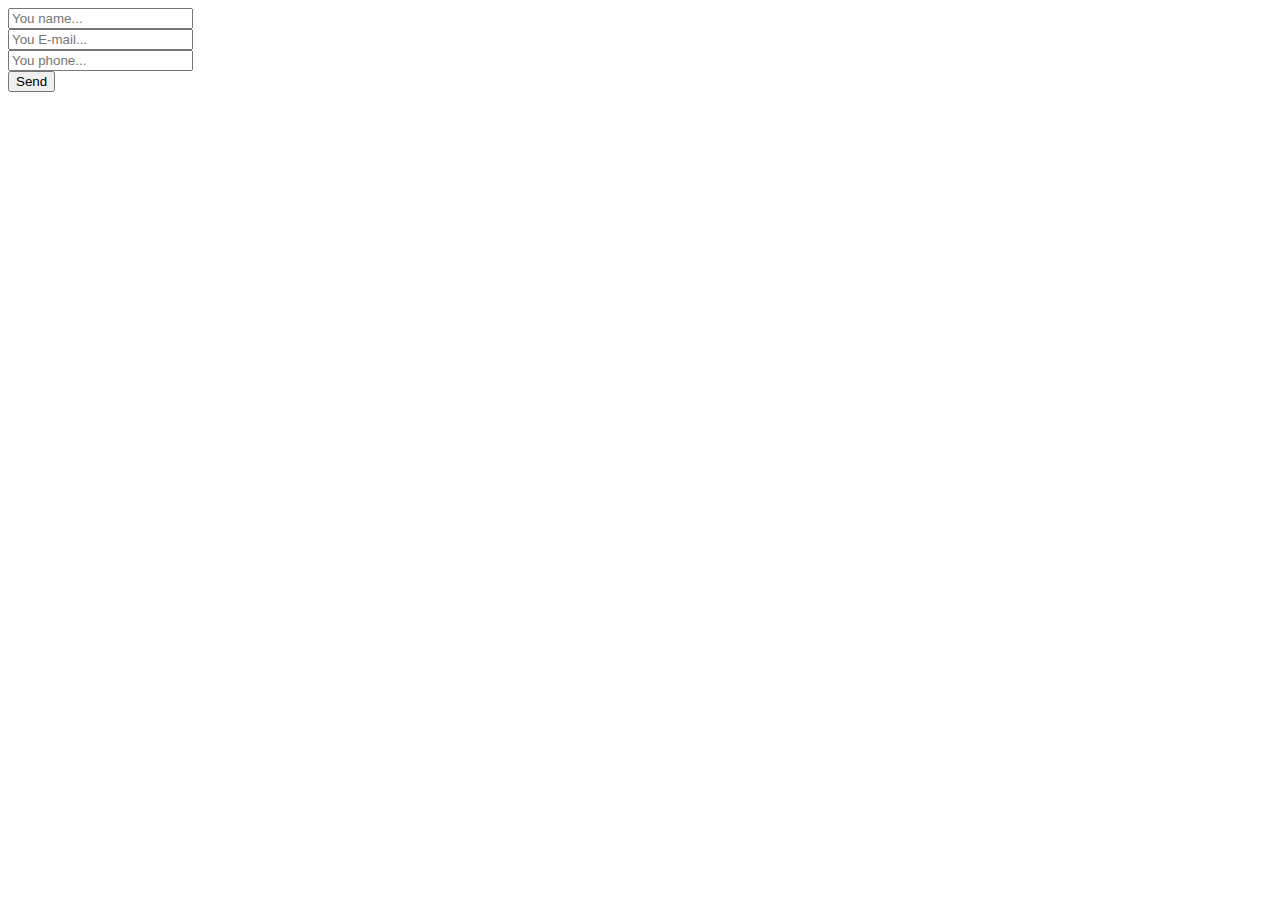
<file: script/index.html>
<!DOCTYPE html>
<html lang="en">
<head>
	<meta charset="UTF-8">
	<title>uniMail</title>
</head>
<body>

	<form>

		<!-- Hidden Required Fields -->
		<input type="hidden" name="project_name" value="Site Name">
		<input type="hidden" name="admin_email" value="askhatuly@gmail.com">
		<input type="hidden" name="form_subject" value="Form Subject">
		<!-- END Hidden Required Fields -->

		<input type="text" name="Name" placeholder="You name..." required><br>
		<input type="text" name="E-mail" placeholder="You E-mail..." required><br>
		<input type="text" name="Phone" placeholder="You phone..."><br>
		<button>Send</button>

	</form>
	
	<script src="https://code.jquery.com/jquery-1.11.3.min.js"></script>
	<script src="script.js"></script>

</body>
</html>
</file>
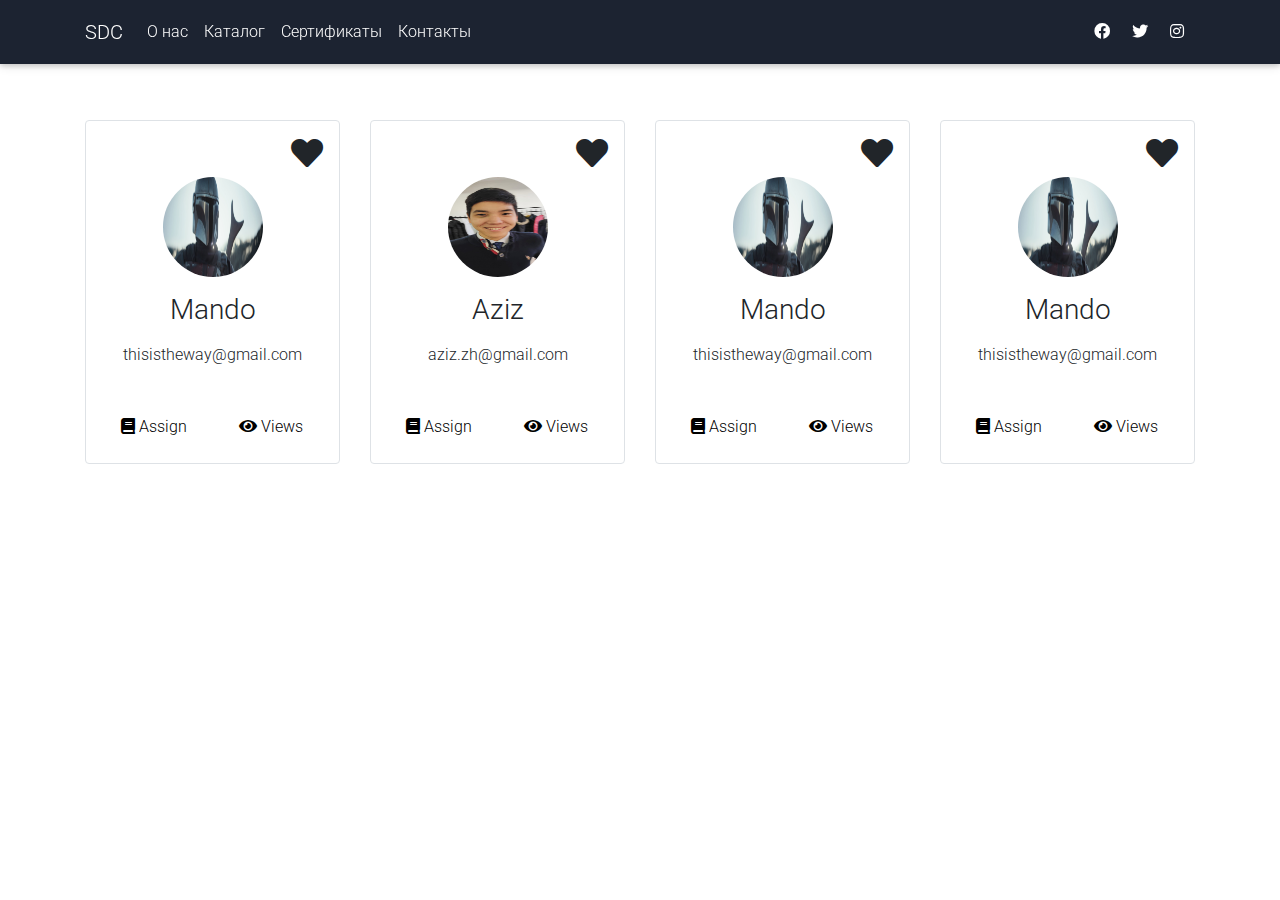
<file: homework.html>
<!DOCTYPE html>
<html>
<head>
  <meta charset="UTF-8">
  <meta name="viewport" content="width=device-width, initial-scale=1, shrink-to-fit=no">
  <meta http-equiv="x-ua-compatible" content="ie=edge">
  <!-- MDB icon -->
  <link rel="icon" href="img/mdb-favicon.ico" type="image/x-icon">
  <!-- Font Awesome -->
  <link rel="stylesheet" href="https://use.fontawesome.com/releases/v5.11.2/css/all.css">
  <!-- Google Fonts Roboto -->
  <link rel="stylesheet" href="https://fonts.googleapis.com/css?family=Roboto:300,400,500,700&display=swap">
  <!-- Bootstrap core CSS -->
  <link rel="stylesheet" href="css/bootstrap.min.css">
  <!-- Material Design Bootstrap -->
  <link rel="stylesheet" href="css/mdb.min.css">
  <!-- Your custom styles (optional) -->
  <link rel="stylesheet" href="css/style.css">
</head>
<body>
    <header>

        <!--Navbar-->
        <nav class="navbar navbar-expand-lg navbar-dark fixed-top scrolling-navbar unique-color-dark">
      
            <div class="container">
      
                <!-- Navbar brand -->
                <a class="navbar-brand" href="#">SDC</a>
      
                <!-- Collapse button -->
                <button class="navbar-toggler" type="button" data-toggle="collapse" data-target="#basicExampleNav"
                    aria-controls="basicExampleNav" aria-expanded="false" aria-label="Toggle navigation">
                    <span class="navbar-toggler-icon"></span>
                </button>
      
                <!-- Collapsible content -->
                <div class="collapse navbar-collapse" id="basicExampleNav">
      
                    <!-- Links -->
                    <ul class="navbar-nav mr-auto smooth-scroll">
                        <li class="nav-item">
                            <a class="nav-link" href="index.html">О нас</a>
                        </li>
                        <li class="nav-item">
                            <a class="nav-link" href="goods.html">Каталог</a>
                        </li>
                        <li class="nav-item">
                            <a class="nav-link" href="#Certificates">Сертификаты</a>
                        </li>
                        <li class="nav-item">
                            <a class="nav-link" href="#contact">Контакты</a>
                        </li>
                    </ul>
                    <!-- Links -->
      
                    <!-- Social Icon  -->
                    <ul class="navbar-nav nav-flex-icons">
                        <li class="nav-item">
                            <a class="nav-link"><i class="fab fa-facebook"></i></a>
                        </li>
                        <li class="nav-item">
                            <a class="nav-link"><i class="fab fa-twitter"></i></a>
                        </li>
                        <li class="nav-item">
                            <a class="nav-link"><i class="fab fa-instagram"></i></a>
                        </li>
                    </ul>
                </div>
                <!-- Collapsible content -->
      
            </div>
      
        </nav>
        <!--/.Navbar-->
      
      
      </header>
      <!--Main Navigation-->
     <br>
     <br>
  <main class="mt-5">
    <section id="examples" class="text-center mt-5">
    <div class="container">

      <div class="row text-center ">

        <div class="col-xl-3 col-lg-4 col-md-6 col-sm-12 mt-4 ">
          <div class="column rounded border">
            <div class="mt-2 ">
            <i class="fas fa-heart fa-2x mt-2 float-right mr-3"></i>
            <i class="fas fa-heart fa-2x mt-2 float-left mr-3 invisible"></i>
            </div>
            <div class="absolute mt-2">

            <img src="img/mando.jpeg" alt="" width="100x" height="100px" class="rounded-circle  mt-5">
            </div>
            <h3 class=" mt-3">Mando</h3>

            <p class="mt-3">thisistheway@gmail.com</p>
            <div class="row mb-4 mt-5">
              <div class="col-6">
              <a href="#" class="black-text ml-4"><i class="fas fa-book fa-1x"></i>  Assign</a>
              </div>
              <div class="col-6">
              <a href="#" class="black-text mr-4"><i class="fas fa-eye fa-1x"></i>  Views</a>
              </div>
            </div>
          </div>

        </div>
        

        <div class="col-xl-3 col-lg-4 col-md-6 col-sm-12 mt-4 ">
            <div class="column rounded border">
                <div class="mt-2 ">
                <i class="fas fa-heart fa-2x mt-2 float-right mr-3"></i>
                <i class="fas fa-heart fa-2x mt-2 float-left mr-3 invisible"></i>
                </div>
                <div class="absolute mt-2">
    
                <img src="img/aziz.jpeg" alt="" width="100x" height="100px" class="rounded-circle  mt-5">
                </div>
                <h3 class=" mt-3">Aziz</h3>
    
                <p class="mt-3">aziz.zh@gmail.com</p>
                <div class="row mb-4 mt-5">
                  <div class="col-6">
                  <a href="#" class="black-text ml-4"><i class="fas fa-book fa-1x"></i>  Assign</a>
                  </div>
                  <div class="col-6">
                  <a href="#" class="black-text mr-4"><i class="fas fa-eye fa-1x"></i>  Views</a>
                  </div>
                </div>
              </div>
        </div>
        <div class="col-xl-3 col-lg-4 col-md-6 col-sm-12 mt-4  ">
            <div class="column rounded border">
                <div class="mt-2 ">
                <i class="fas fa-heart fa-2x mt-2 float-right mr-3"></i>
                <i class="fas fa-heart fa-2x mt-2 float-left mr-3 invisible"></i>
                </div>
                <div class="absolute mt-2">
    
                <img src="img/mando.jpeg" alt="" width="100x" height="100px" class="rounded-circle  mt-5">
                </div>
                <h3 class=" mt-3">Mando</h3>
    
                <p class="mt-3">thisistheway@gmail.com</p>
                <div class="row mb-4 mt-5">
                  <div class="col-6">
                  <a href="#" class="black-text ml-4"><i class="fas fa-book fa-1x"></i>  Assign</a>
                  </div>
                  <div class="col-6">
                  <a href="#" class="black-text mr-4"><i class="fas fa-eye fa-1x"></i>  Views</a>
                  </div>
                </div>
              </div>
        </div>
        
        <div class="col-xl-3 col-lg-4 col-md-6 col-sm-12 mt-4 ">
            <div class="column rounded border">
                <div class="mt-2 ">
                <i class="fas fa-heart fa-2x mt-2 float-right mr-3"></i>
                <i class="fas fa-heart fa-2x mt-2 float-left mr-3 invisible"></i>
                </div>
                <div class="absolute mt-2">
    
                <img src="img/mando.jpeg" alt="" width="100x" height="100px" class="rounded-circle  mt-5">
                </div>
                <h3 class=" mt-3">Mando</h3>
    
                <p class="mt-3">thisistheway@gmail.com</p>
                <div class="row mb-4 mt-5">
                  <div class="col-6">
                  <a href="#" class="black-text ml-4"><i class="fas fa-book fa-1x"></i>  Assign</a>
                  </div>
                  <div class="col-6">
                  <a href="#" class="black-text mr-4"><i class="fas fa-eye fa-1x"></i>  Views</a>
                  </div>
                </div>
              </div>
        </div>

      </div>
    </div>
</section>



</main>

</body>


<style>



</style>
</html>
</file>
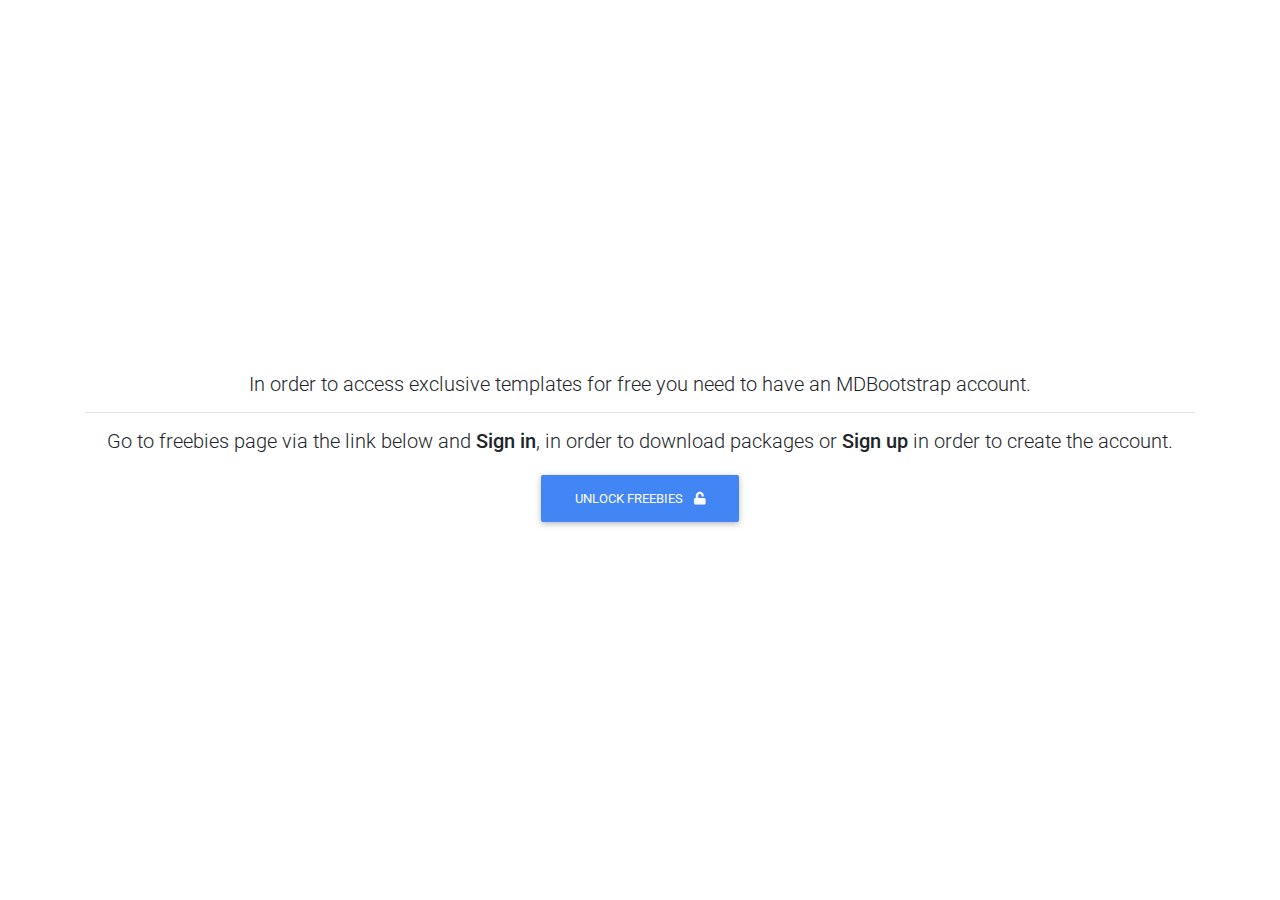
<file: exclusive-templates/unlock-exclusive-freebies.html>
<!DOCTYPE html>
<html lang="en">

<head>
  <meta charset="UTF-8">
  <meta name="viewport" content="width=device-width, initial-scale=1, shrink-to-fit=no">
  <meta http-equiv="x-ua-compatible" content="ie=edge">
  <title>Material Design for Bootstrap</title>
  <!-- MDB icon -->
  <link rel="icon" href="../img/mdb-favicon.ico" type="image/x-icon">
  <!-- Font Awesome -->
  <link rel="stylesheet" href="https://use.fontawesome.com/releases/v5.11.2/css/all.css">
  <!-- Google Fonts Roboto -->
  <link rel="stylesheet" href="https://fonts.googleapis.com/css?family=Roboto:300,400,500,700&display=swap">
  <!-- Bootstrap core CSS -->
  <link rel="stylesheet" href="../css/bootstrap.min.css">
  <!-- Material Design Bootstrap -->
  <link rel="stylesheet" href="../css/mdb.min.css">
  <!-- Your custom styles (optional) -->
  <link rel="stylesheet" href="../css/style.css">
</head>

<body>

  <!-- Start your project here-->
  <div class="d-flex align-items-center" style="height:100vh">
    <div class="container text-center">
      <h5 class="animated fadeIn mb-3">In order to access exclusive templates for free you need to have an MDBootstrap
        account.</h5>
        <hr>
      <h5 class="animated fadeIn mb-3">Go to freebies page via the link below and <strong>Sign in</strong>, in order to
        download packages or <strong>Sign up</strong> in order to create the account.</h5>
        <a href="https://mdbootstrap.com/freebies/?utm_campaign=ExclusiveFreebies&utm_source=jQuery" class="btn btn-primary">Unlock freebies <i class="fas fa-unlock ml-2"></i></a>

    </div>
  </div>
  <!-- End your project here-->

  <!-- jQuery -->
  <script type="text/javascript" src="../js/jquery.min.js"></script>
  <!-- Bootstrap tooltips -->
  <script type="text/javascript" src="../js/popper.min.js"></script>
  <!-- Bootstrap core JavaScript -->
  <script type="text/javascript" src="../js/bootstrap.min.js"></script>
  <!-- MDB core JavaScript -->
  <script type="text/javascript" src="../js/mdb.min.js"></script>
  <!-- Your custom scripts (optional) -->
  <script type="text/javascript"></script>

</body>

</html>
</file>
<file: css/style.css>
html,
body,

#intro {
    height: 100%;
}
html {
  scroll-behavior: smooth;
}
</file>
